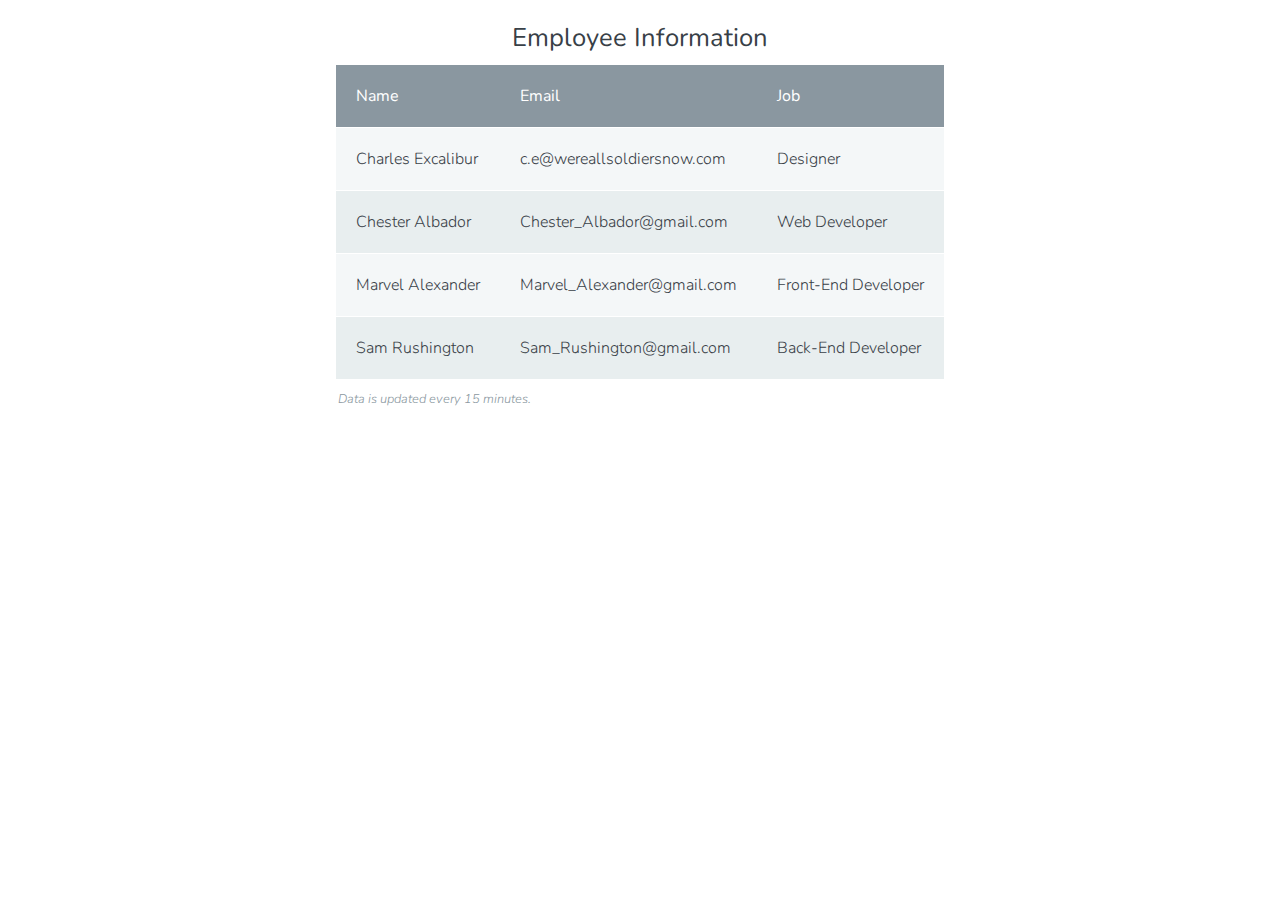
<file: create-a-basic-table/index.html>
<!DOCTYPE html>
<html>
  <head>
    <meta charset="utf-8">
    <meta name="viewport" content="width=device-width, initial-scale=1.0">
    <title>Employee Information</title>
    <link rel="stylesheet" href="css/normalize.css">
    <link href='http://fonts.googleapis.com/css?family=Nunito:400,300' rel='stylesheet' type='text/css'>
    <link rel="stylesheet" href="css/main.css">
  </head>
  <body>

    <table>
    <caption>Employee Information</caption>        
      <thead>
         <tr>
          <th scope="col">Name</th>
          <th scope="col">Email</th>
          <th scope="col">Job</th>        
        </tr>
    </thead>
    <tfoot>
      <tr>
        <td colspan="3">Data is updated every 15 minutes.</td>
      </tr>
    </tfoot>
    <tbody> 
        <tr>
          <th scope="row">Charles Excalibur</th>
          <td>c.e@wereallsoldiersnow.com</td>
          <td>Designer</td>
        </tr>
        <tr>
            <th scope="row">Chester Albador</th>
            <td>Chester_Albador@gmail.com</td>
            <td>Web Developer</td>        
        </tr>
        <tr>
            <th scope="row">Marvel Alexander</th>
            <td>Marvel_Alexander@gmail.com</td>
            <td>Front-End Developer</td>        
        </tr>
        <tr>
            <th scope="row">Sam Rushington</th>
            <td>Sam_Rushington@gmail.com</td>
            <td>Back-End Developer</td>        
        </tr>        
      </table>
  </tbody>
  </body>
</html>
</file>
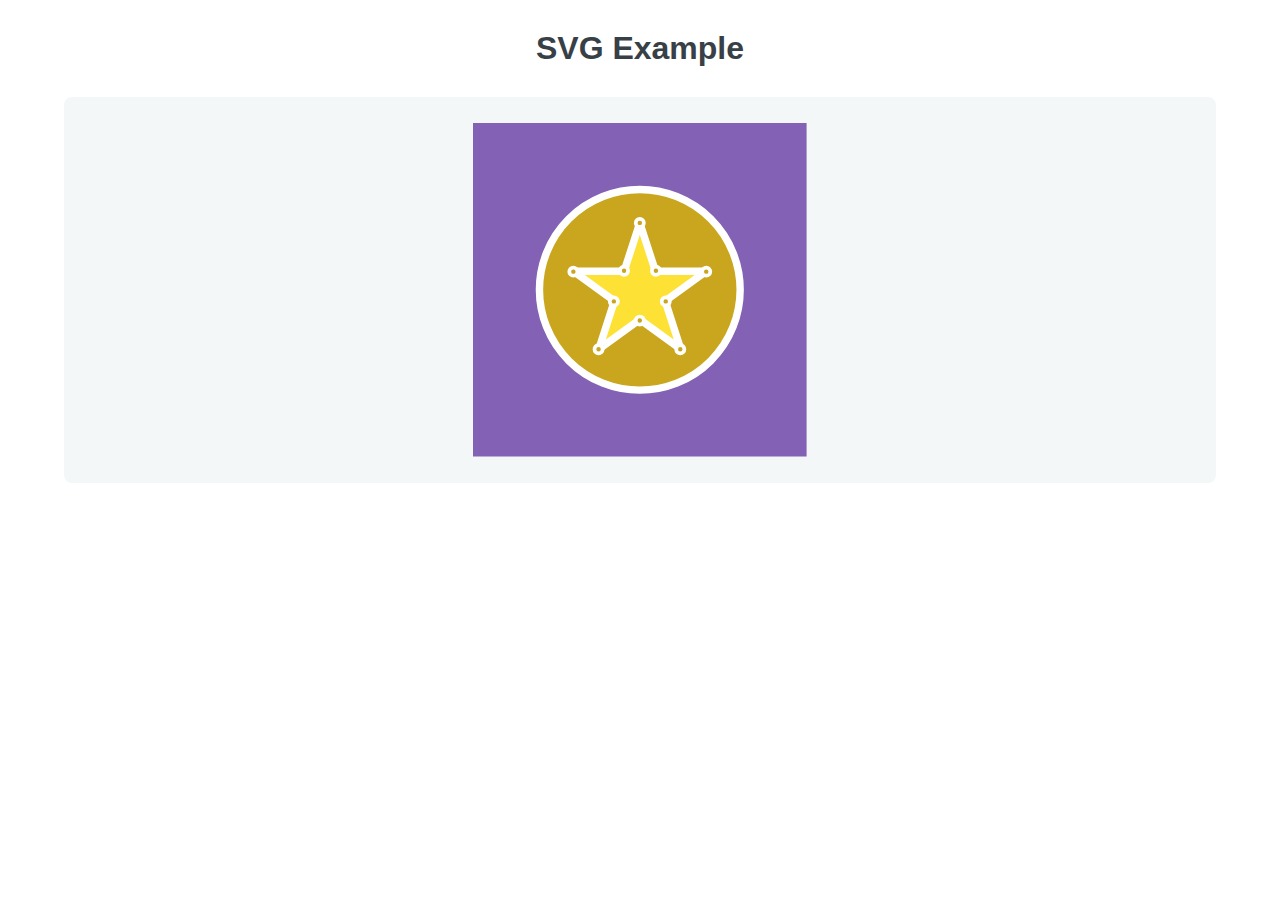
<file: svgs-as-images/index.html>
<!DOCTYPE html>
<html>
  <head>
    <meta charset="utf-8">
    <meta name="viewport" content="width=device-width, initial-scale=1.0">
    <title>Scalable Vector Graphics</title>
    <link rel="stylesheet" href="css/normalize.css">
    <link rel="stylesheet" href="css/main.css">
  </head>
  <body>

    <h1>SVG Example</h1>
    
    <div class="wrapper">
        
            <svg class="graphic " xmlns="http://www.w3.org/2000/svg" viewBox="0 0 360 360" enable-background="new 0 0 360 360">
              <path fill="#8361B4" d="M0 0h360v360h-360z"/>
              <circle class="outer-circle " fill="#FDE135" stroke="#fff" stroke-width="8" stroke-miterlimit="10" cx="180" cy="180" r="157"/>
              <circle class="inner-circle" fill="#CAA61F" stroke="#fff" stroke-width="8" stroke-miterlimit="10" cx="180" cy="180" r="108.3"/>
              <path class="outer-circle"  d="M89.4 276.7c-26-24.2-42.2-58.8-42.2-97.1 0-22.6 5.6-43.8 15.5-62.4m234.7.1c9.9 18.6 15.4 39.7 15.4 62.2 0 38.3-16.2 72.8-42.1 97" stroke="#CAA61F" stroke-width="8" stroke-linecap="round" stroke-miterlimit="10" fill="none"/>
              <path class="star" fill="#FDE135" stroke="#fff" stroke-width="4" stroke-linecap="round" stroke-linejoin="round" stroke-miterlimit="10" d="M180 107.8l16.9 52.1h54.8l-44.3 32.2 16.9 52.1-44.3-32.2-44.3 32.2 16.9-52.1-44.3-32.2h54.8z"/>
              <circle class="star-point" fill="#CAA61F" stroke="#fff" stroke-width="4" stroke-linecap="round" stroke-linejoin="round" stroke-miterlimit="10" cx="180" cy="107.8" r="4.4"/>
              <circle class="star-point" fill="#CAA61F" stroke="#fff" stroke-width="4" stroke-linecap="round" stroke-linejoin="round" stroke-miterlimit="10" cx="223.7" cy="244.2" r="4.4"/>
              <circle class="star-point" fill="#CAA61F" stroke="#fff" stroke-width="4" stroke-linecap="round" stroke-linejoin="round" stroke-miterlimit="10" cx="135.5" cy="244.2" r="4.4"/>
              <circle class="star-point" fill="#CAA61F" stroke="#fff" stroke-width="4" stroke-linecap="round" stroke-linejoin="round" stroke-miterlimit="10" cx="108.3" cy="160.4" r="4.4"/>
              <circle class="star-point" fill="#CAA61F" stroke="#fff" stroke-width="4" stroke-linecap="round" stroke-linejoin="round" stroke-miterlimit="10" cx="251.7" cy="160.4" r="4.4"/>
              <circle class="star-point" fill="#CAA61F" stroke="#fff" stroke-width="4" stroke-linecap="round" stroke-linejoin="round" stroke-miterlimit="10" cx="197.4" cy="159.4" r="4.4"/>
              <circle class="star-point" fill="#CAA61F" stroke="#fff" stroke-width="4" stroke-linecap="round" stroke-linejoin="round" stroke-miterlimit="10" cx="163" cy="159.4" r="4.4"/>
              <circle class="star-point" fill="#CAA61F" stroke="#fff" stroke-width="4" stroke-linecap="round" stroke-linejoin="round" stroke-miterlimit="10" cx="152" cy="192.5" r="4.4"/>
              <circle class="star-point" fill="#CAA61F" stroke="#fff" stroke-width="4" stroke-linecap="round" stroke-linejoin="round" stroke-miterlimit="10" cx="208" cy="192.5" r="4.4"/>
              <circle class="star-point" fill="#CAA61F" stroke="#fff" stroke-width="4" stroke-linecap="round" stroke-linejoin="round" stroke-miterlimit="10" cx="180" cy="213.2" r="4.4"/></svg> 
          
    </div>

  </body>
</html>
</file>
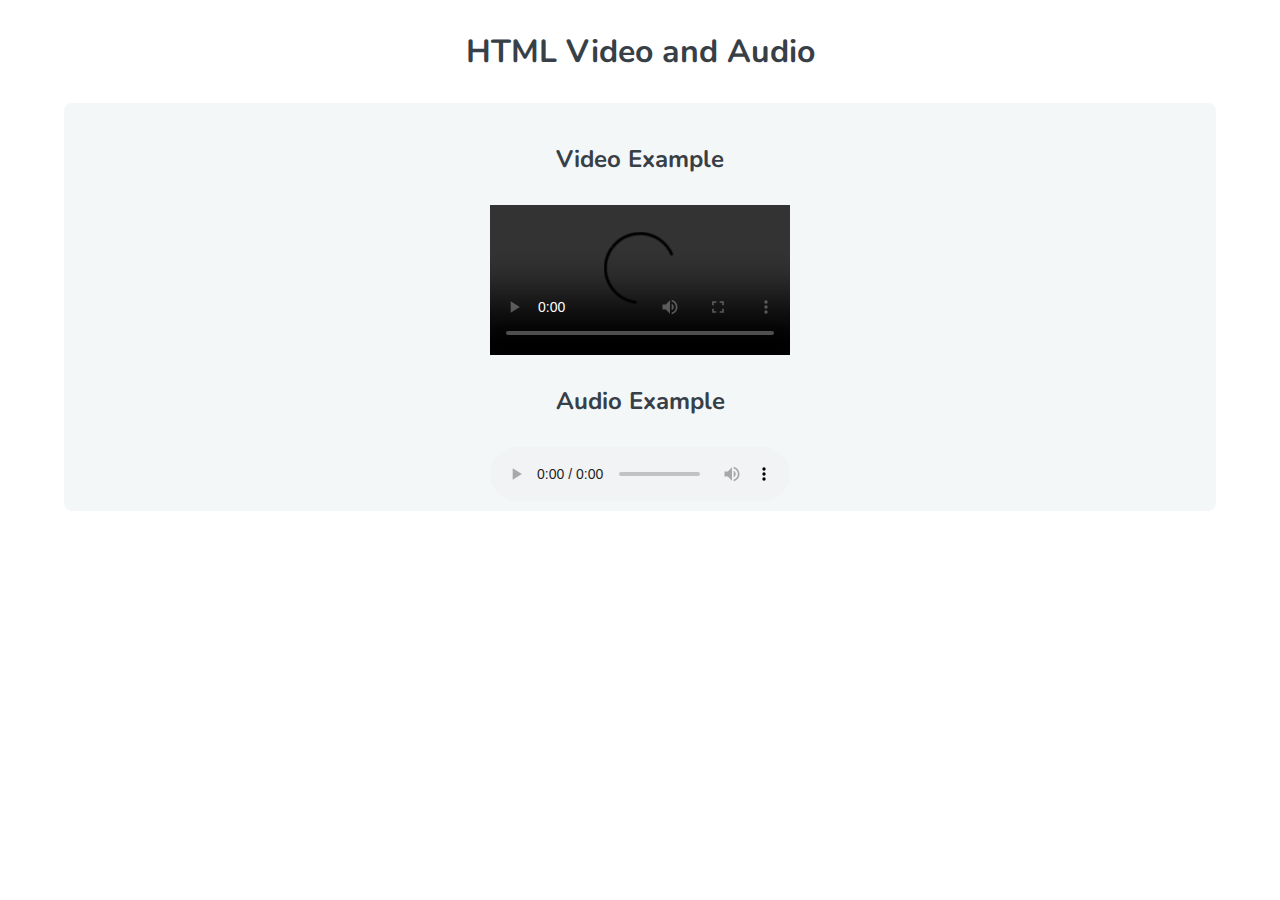
<file: create-a-caption-file/simple-video.html>
<!DOCTYPE html>
<html>
  <head>
    <meta charset="utf-8">
    <meta name="viewport" content="width=device-width, initial-scale=1.0">
    <title>HTML Video and Audio</title>

    <link rel="stylesheet" href="css/normalize.css">
    <link href='http://fonts.googleapis.com/css?family=Nunito:400,300' rel='stylesheet' type='text/css'>
    <link rel="stylesheet" href="css/main.css">
  </head>
  <body>

    <h1>HTML Video and Audio</h1>
    
    <div class="wrapper">
      
      <h2>Video Example</h2>
      
      <video controls>
        <source src="http://treehouse-code-samples.s3.amazonaws.com/html-video-and-audio/bridge.mp4" type="video/mp4">
        <source src="http://treehouse-code-samples.s3.amazonaws.com/html-video-and-audio/bridge.ogg" type="video/ogg">
         <track label="English" kind="subtitles" srclang="en" src="bridge-captions.vtt" default>
      </video>
      
      <h2>Audio Example</h2>
      
      <audio controls>
        <source src="http://treehouse-code-samples.s3.amazonaws.com/html-video-and-audio/bridge-audio.mp3" type="audio/mp3">
      </audio>
      
    </div>

  </body>
</html>
</file>
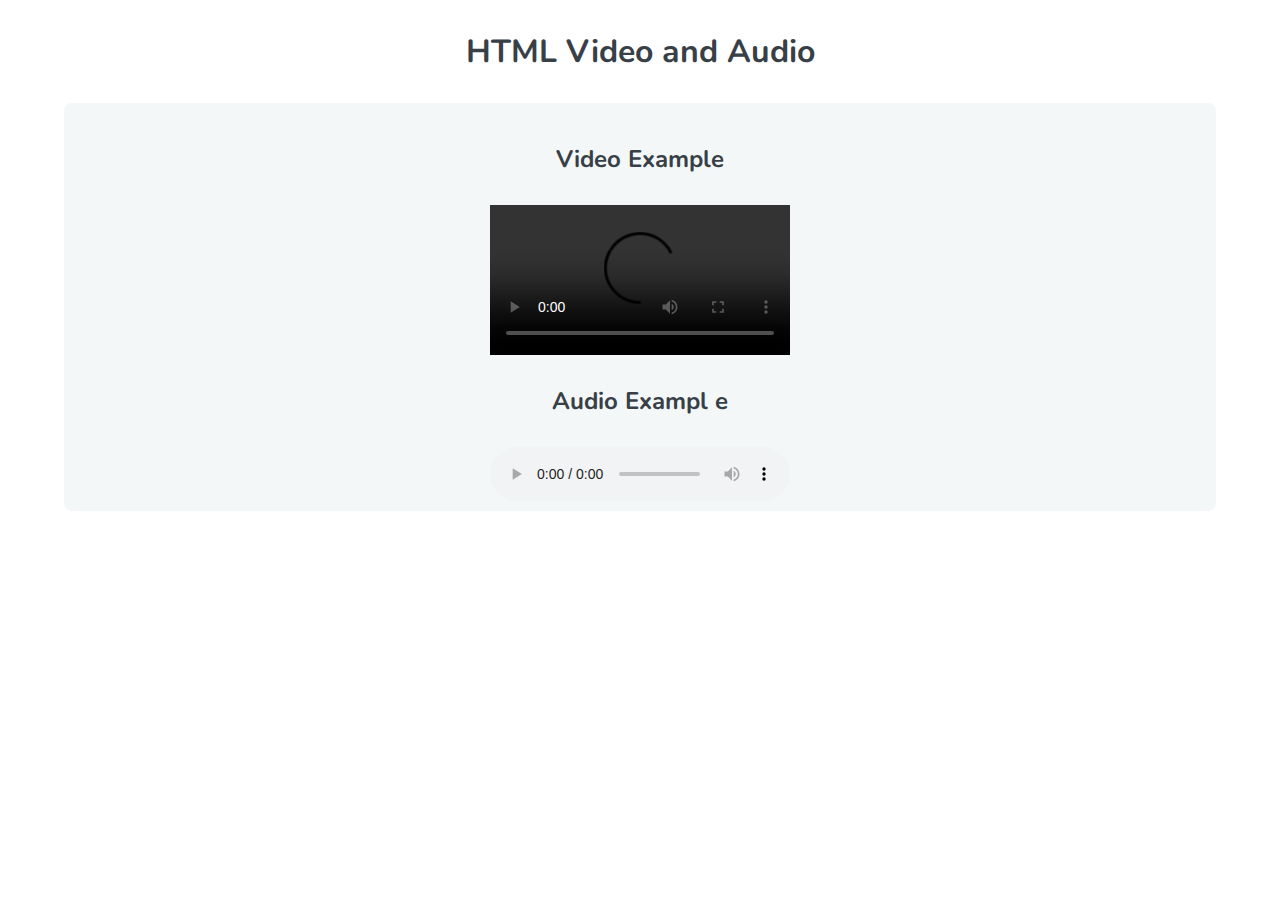
<file: the-video-element/simple-video.html>
<!DOCTYPE html>
<html>
  <head>
    <meta charset="utf-8">
    <meta name="viewport" content="width=device-width, initial-scale=1.0">
    <title>HTML Video and Audio</title>

    <link rel="stylesheet" href="css/normalize.css">
    <link href='http://fonts.googleapis.com/css?family=Nunito:400,300' rel='stylesheet' type='text/css'>
    <link rel="stylesheet" href="css/main.css">
  </head>
  <body>

    <h1>HTML Video and Audio</h1>
    
    <div class="wrapper">
      
      <h2>Video Example</h2>
      
      <video controls>
        <source src="http://treehouse-code-samples.s3.amazonaws.com/html-video-and-audio/bridge.mp4" type="video/mp4">
        <source src="http://treehouse-code-samples.s3.amazonaws.com/html-video-and-audio/bridge.ogg" type="video/ogg">
      </video>
      <h2>Audio Exampl e</h2>
      <audio controls>
        <source src="http://treehouse-code-samples.s3.amazonaws.com/html-video-and-audio/bridge-audio.mp3" type ="audio/mp3 ">
          
      </audio>

    </div>

  </body>
</html>
</file>
<file: create-a-basic-table/css/main.css>
*, *:before, *:after {
  -moz-box-sizing: border-box;
  -webkit-box-sizing: border-box;
  box-sizing: border-box;
}

body {
  font-family: 'Nunito', sans-serif;
  color: #384047;
}

table {
  max-width: 960px;
  margin: 10px auto;
}

caption {
  font-size: 1.6em;
  font-weight: 400;
  padding: 10px 0;
}

thead th {
  font-weight: 400;
  background: #8a97a0;
  color: #FFF;
}

tr {
  background: #f4f7f8;
  border-bottom: 1px solid #FFF;
  margin-bottom: 5px;
}

tr:nth-child(even) {
  background: #e8eeef;
}

th, td {
  text-align: left;
  padding: 20px;
  font-weight: 300;
}

tfoot tr {
  background: none;
}

tfoot td {
  padding: 10px 2px;
  font-size: 0.8em;
  font-style: italic;
  color: #8a97a0;
}
</file>
<file: svgs-as-images/css/main.css>
*, *:before, *:after {
  -moz-box-sizing: border-box;
  -webkit-box-sizing: border-box;
  box-sizing: border-box;
}

body {
  font-family: 'Nunito', sans-serif;
  color: #384047;
}

.wrapper {
  max-width: 90%;
  margin: 10px auto;
  padding: 10px 20px;
  background: #f4f7f8;
  border-radius: 8px;
}

h1, h2 {
  margin: 30px 0;
  text-align: center;
}
 
.graphic {
  margin: 1em auto;
  width: 30%;
  display: block; 
}

.starpoint,
.outer-circle {
  opacity: 0;
}

.inner-circle {
  stroke-opacity: 0;
}

.star {
stroke-width: 8;
}

@media only screen and (min-width: 30em) {
  .inner-circle {
  stroke-opacity: 1; 
  }
}

@media only screen and (min-width: 40 em) {
  .outer-circle {
  opacity: 1; 
  }

  .star {
    stroke-width: 4; 
  }
}

@media only screen and (min-width: 64em) {
  .star-point{
    opacity: 1;
  }
}
</file>
<file: create-a-caption-file/css/main.css>
*, *:before, *:after {
  -moz-box-sizing: border-box;
  -webkit-box-sizing: border-box;
  box-sizing: border-box;
}

body {
  font-family: 'Nunito', sans-serif;
  color: #384047;
}

.wrapper {
  max-width: 90%;
  margin: 10px auto;
  padding: 10px 20px;
  background: #f4f7f8;
  border-radius: 8px;
}

h1, h2 {
  margin: 30px 0;
  text-align: center;
}

video, audio, .mejs-treehouse {
  margin: 0 auto;
  display: block;
}
</file>
<file: the-video-element/css/main.css>
*, *:before, *:after {
  -moz-box-sizing: border-box;
  -webkit-box-sizing: border-box;
  box-sizing: border-box;
}

body {
  font-family: 'Nunito', sans-serif;
  color: #384047;
}

.wrapper {
  max-width: 90%;
  margin: 10px auto;
  padding: 10px 20px;
  background: #f4f7f8;
  border-radius: 8px;
}

h1, h2 {
  margin: 30px 0;
  text-align: center;
}

video, audio, .mejs-treehouse {
  margin: 0 auto;
  display: block;
}
</file>
